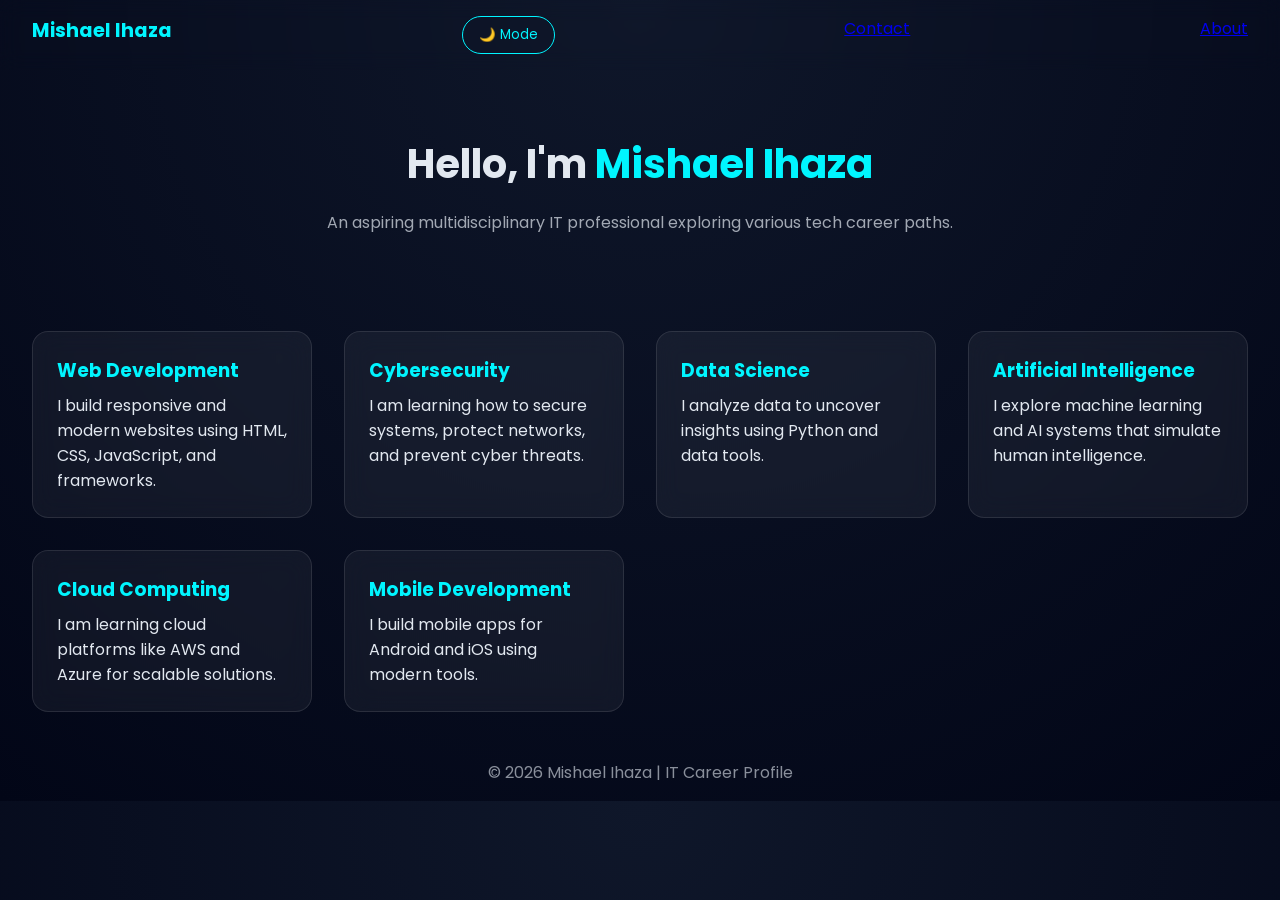
<file: index.html>
<!DOCTYPE html>
<html lang="en">
<head>
<meta charset="UTF-8">
<meta name="viewport" content="width=device-width, initial-scale=1.0">
<title>Mishael Ihaza | IT Career Profile</title>

<link href="https://fonts.googleapis.com/css2?family=Poppins:wght@300;400;600&display=swap" rel="stylesheet">

</head>
<link rel="Stylesheet" href="Asset folder/Styles.css">
<body>

<!-- NAV -->
<nav>
  <h1>Mishael Ihaza</h1>
  <button class="toggle-btn" onclick="toggleTheme()">🌙 Mode</button>
  <a href="Asset folder/contact.html">Contact</a>
<a href="Asset folder/about me.html">About</a>

</nav>

<!-- HERO -->
<section class="hero">
  <h2>Hello, I'm <span>Mishael Ihaza</span></h2>
  <p>An aspiring multidisciplinary IT professional exploring various tech career paths.</p>
</section>

<!-- CAREERS -->
<section class="container">

  <div class="card">
    <h3>Web Development</h3>
    <p>I build responsive and modern websites using HTML, CSS, JavaScript, and frameworks.</p>
  </div>

  <div class="card">
    <h3>Cybersecurity</h3>
    <p>I am learning how to secure systems, protect networks, and prevent cyber threats.</p>
  </div>

  <div class="card">
    <h3>Data Science</h3>
    <p>I analyze data to uncover insights using Python and data tools.</p>
  </div>

  <div class="card">
    <h3>Artificial Intelligence</h3>
    <p>I explore machine learning and AI systems that simulate human intelligence.</p>
  </div>

  <div class="card">
    <h3>Cloud Computing</h3>
    <p>I am learning cloud platforms like AWS and Azure for scalable solutions.</p>
  </div>

  <div class="card">
    <h3>Mobile Development</h3>
    <p>I build mobile apps for Android and iOS using modern tools.</p>
  </div>

</section>

<!-- FOOTER -->
<footer>
  <p>© 2026 Mishael Ihaza | IT Career Profile</p>
</footer>

<script>
function toggleTheme() {
  document.body.classList.toggle("light-mode");
}
</script>

</body>
</html>
</file>
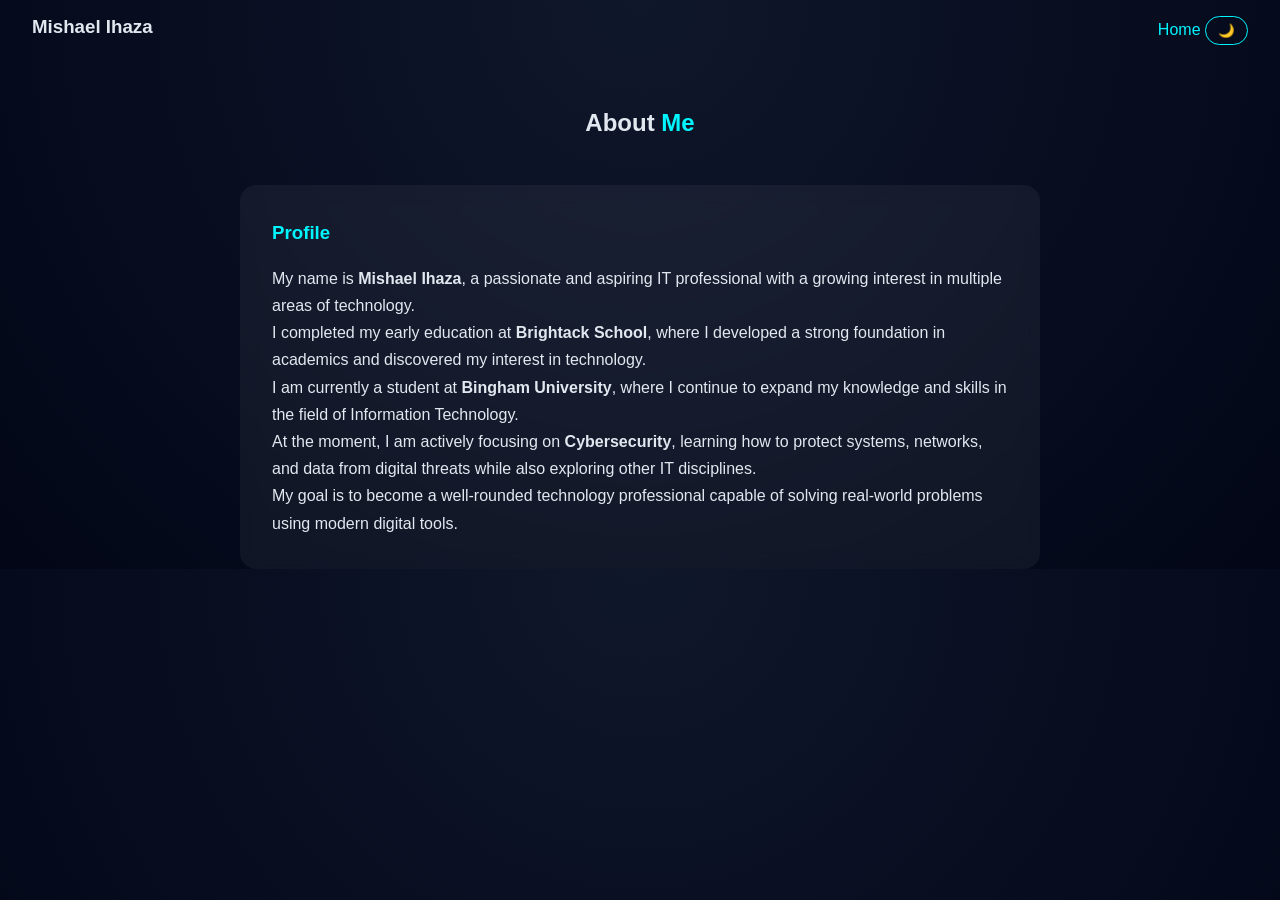
<file: Asset folder/about me.html>
<!DOCTYPE html>
<html lang="en">
<head>
<meta charset="UTF-8">
<meta name="viewport" content="width=device-width, initial-scale=1.0">
<title>About Me | Mishael Ihaza</title>

<style>
:root {
  --bg: #0a0f1f;
  --card: rgba(255,255,255,0.05);
  --text: #e2e8f0;
  --accent: #00f5ff;
}

.light-mode {
  --bg: #f1f5f9;
  --card: #ffffff;
  --text: #0f172a;
  --accent: #2563eb;
}

* {
  margin: 0;
  padding: 0;
  box-sizing: border-box;
  font-family: "Poppins", sans-serif;
}

body {
  background: radial-gradient(circle at top, #0f172a, #020617);
  color: var(--text);
}

/* NAV */
nav {
  display: flex;
  justify-content: space-between;
  padding: 1rem 2rem;
}

nav a {
  color: var(--accent);
  text-decoration: none;
  margin-left: 15px;
}

/* HERO */
.hero {
  text-align: center;
  padding: 3rem;
}

.hero h2 span {
  color: var(--accent);
}

/* CARD */
.profile-card {
  max-width: 800px;
  margin: auto;
  background: var(--card);
  padding: 2rem;
  border-radius: 16px;
  backdrop-filter: blur(10px);
  line-height: 1.7;
}

.profile-card h3 {
  color: var(--accent);
  margin-bottom: 1rem;
}



/* BUTTON */
.toggle-btn {
  border: 1px solid var(--accent);
  background: none;
  color: var(--accent);
  padding: 6px 12px;
  border-radius: 20px;
  cursor: pointer;
}
</style>
</head>

<body>

<nav>
  <h3>Mishael Ihaza</h3>
  <div>
  <a href="../index.html">Home</a>
    <button class="toggle-btn" onclick="toggleTheme()">🌙</button>
  </div>
</nav>

<section class="hero">
  <h2>About <span>Me</span></h2>
</section>

<div class="profile-card">
  <h3>Profile</h3>
  <p>
    My name is <strong>Mishael Ihaza</strong>, a passionate and aspiring IT professional with a growing interest in multiple areas of technology.
  </p>

  <p>
    I completed my early education at <strong>Brightack School</strong>, where I developed a strong foundation in academics and discovered my interest in technology.
  </p>

  <p>
    I am currently a student at <strong>Bingham University</strong>, where I continue to expand my knowledge and skills in the field of Information Technology.
  </p>

  <p>
    At the moment, I am actively focusing on <strong>Cybersecurity</strong>, learning how to protect systems, networks, and data from digital threats while also exploring other IT disciplines.
  </p>

  <p>
    My goal is to become a well-rounded technology professional capable of solving real-world problems using modern digital tools.
  </p>
</div>

<script>
function toggleTheme() {
  document.body.classList.toggle("light-mode");
}
</script>

</body>
</html>
</file>
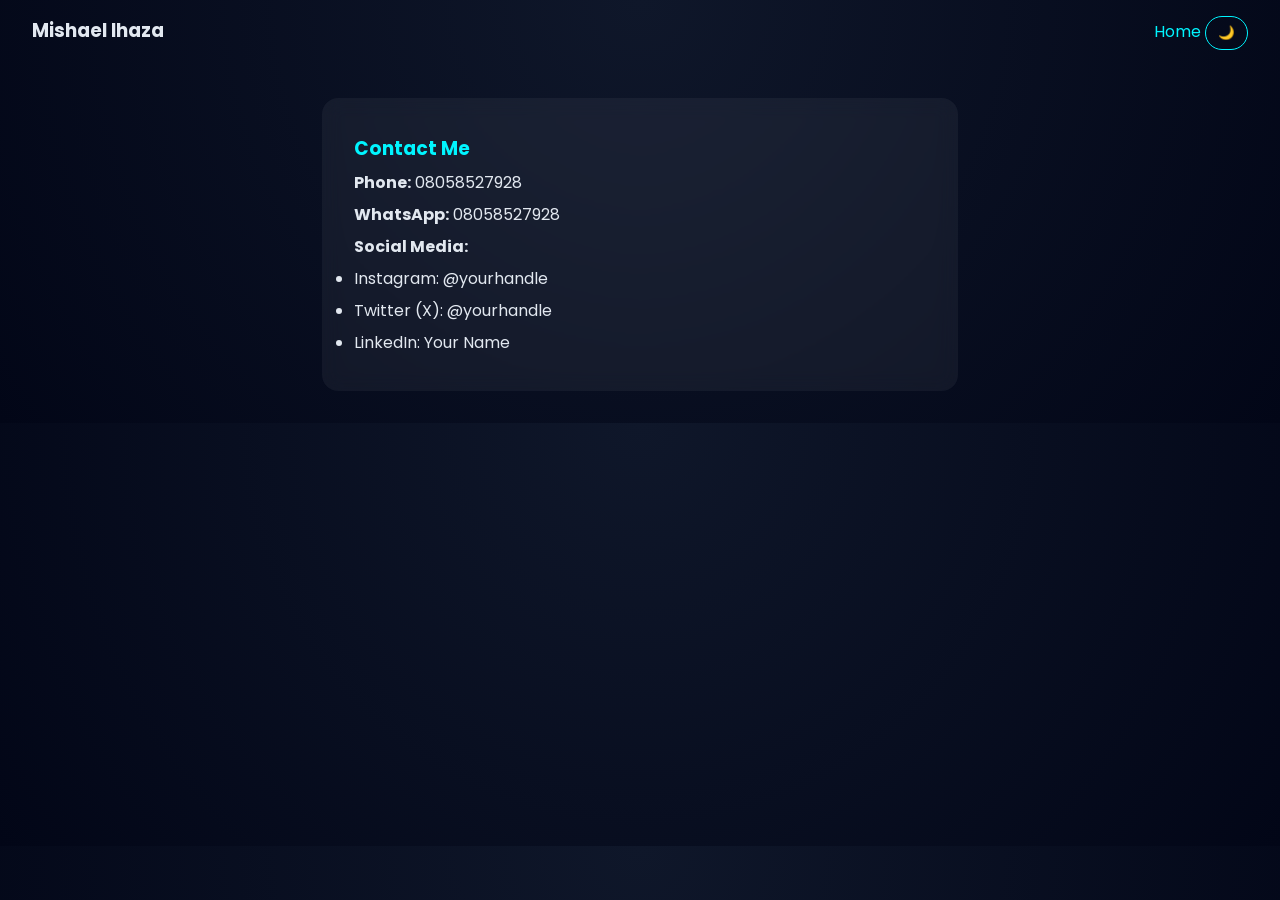
<file: Asset folder/contact.html>
<!DOCTYPE html>
<html lang="en">
<head>
<meta charset="UTF-8">
<meta name="viewport" content="width=device-width, initial-scale=1.0">
<title>Contact | Mishael Ihaza</title>

<link href="https://fonts.googleapis.com/css2?family=Poppins:wght@300;400;600&display=swap" rel="stylesheet">

<style>
:root {
  --bg: #0a0f1f;
  --card: rgba(255,255,255,0.05);
  --text: #e2e8f0;
  --accent: #00f5ff;
}

.light-mode {
  --bg: #f1f5f9;
  --card: #ffffff;
  --text: #0f172a;
  --accent: #2563eb;
}

* {
  margin: 0;
  padding: 0;
  box-sizing: border-box;
  font-family: "Poppins", sans-serif;
}

body {
  background: radial-gradient(circle at top, #0f172a, #020617);
  color: var(--text);
}

/* NAV */
nav {
  display: flex;
  justify-content: space-between;
  padding: 1rem 2rem;
}

nav a {
  color: var(--accent);
  text-decoration: none;
  margin-left: 15px;
}

/* CONTACT */
.container {
  max-width: 700px;
  margin: auto;
  padding: 2rem;
}

.card {
  background: var(--card);
  padding: 2rem;
  border-radius: 16px;
  backdrop-filter: blur(10px);
  line-height: 2;
}

.card h3 {
  color: var(--accent);
}

/* BUTTON */
.toggle-btn {
  border: 1px solid var(--accent);
  background: none;
  color: var(--accent);
  padding: 6px 12px;
  border-radius: 20px;
  cursor: pointer;
}
</style>
</head>

<body>

<nav>
  <h3>Mishael Ihaza</h3>
  <div>
<a href="../index.html">Home</a>
    <button class="toggle-btn" onclick="toggleTheme()">🌙</button>
  </div>
</nav>

<div class="container">
  <div class="card">
    <h3>Contact Me</h3>

    <p><strong>Phone:</strong> 08058527928</p>
    <p><strong>WhatsApp:</strong> 08058527928</p>

    <p><strong>Social Media:</strong></p>
    <ul>
      <li>Instagram: @yourhandle</li>
      <li>Twitter (X): @yourhandle</li>
      <li>LinkedIn: Your Name</li>
    </ul>

  </div>
</div>

<script>
function toggleTheme() {
  document.body.classList.toggle("light-mode");
}
</script>

</body>
</html>
</file>
<file: Asset folder/Styles.css>
:root {
  --bg: #0a0f1f;
  --card: rgba(255,255,255,0.05);
  --text: #e2e8f0;
  --accent: #00f5ff;
}

.light-mode {
  --bg: #f1f5f9;
  --card: #ffffff;
  --text: #0f172a;
  --accent: #2563eb;
}

* {
  margin: 0;
  padding: 0;
  box-sizing: border-box;
  font-family: "Poppins", sans-serif;
}

body {
  background: radial-gradient(circle at top, #0f172a, #020617);
  color: var(--text);
  transition: 0.3s;
}

/* NAV */
nav {
  display: flex;
  justify-content: space-between;
  padding: 1rem 2rem;
  backdrop-filter: blur(10px);
}

nav h1 {
  color: var(--accent);
  font-size: 1.2rem;
}

.toggle-btn {
  background: none;
  border: 1px solid var(--accent);
  color: var(--accent);
  padding: 0.5rem 1rem;
  border-radius: 20px;
  cursor: pointer;
  transition: 0.3s;
}

.toggle-btn:hover {
  background: var(--accent);
  color: #000;
}

/* HERO */
.hero {
  text-align: center;
  padding: 4rem 2rem;
}

.hero h2 {
  font-size: 2.5rem;
}

.hero span {
  color: var(--accent);
}

.hero p {
  margin-top: 1rem;
  opacity: 0.7;
}

/* GRID */
.container {
  display: grid;
  grid-template-columns: repeat(auto-fit, minmax(250px, 1fr));
  gap: 2rem;
  padding: 2rem;
}

/* CARD */
.card {
  background: var(--card);
  padding: 1.5rem;
  border-radius: 16px;
  backdrop-filter: blur(12px);
  border: 1px solid rgba(255,255,255,0.1);
  transition: 0.4s;
  position: relative;
  overflow: hidden;
}

/* Hover Glow Effect */
.card::before {
  content: "";
  position: absolute;
  width: 150%;
  height: 150%;
  background: radial-gradient(circle, var(--accent), transparent);
  top: -50%;
  left: -50%;
  opacity: 0;
  transition: 0.5s;
}

.card:hover::before {
  opacity: 0.2;
}

.card:hover {
  transform: translateY(-10px) scale(1.03);
}

.card h3 {
  color: var(--accent);
  margin-bottom: 0.5rem;
}

/* FOOTER */
footer {
  text-align: center;
  padding: 1rem;
  opacity: 0.6;
}
</file>
